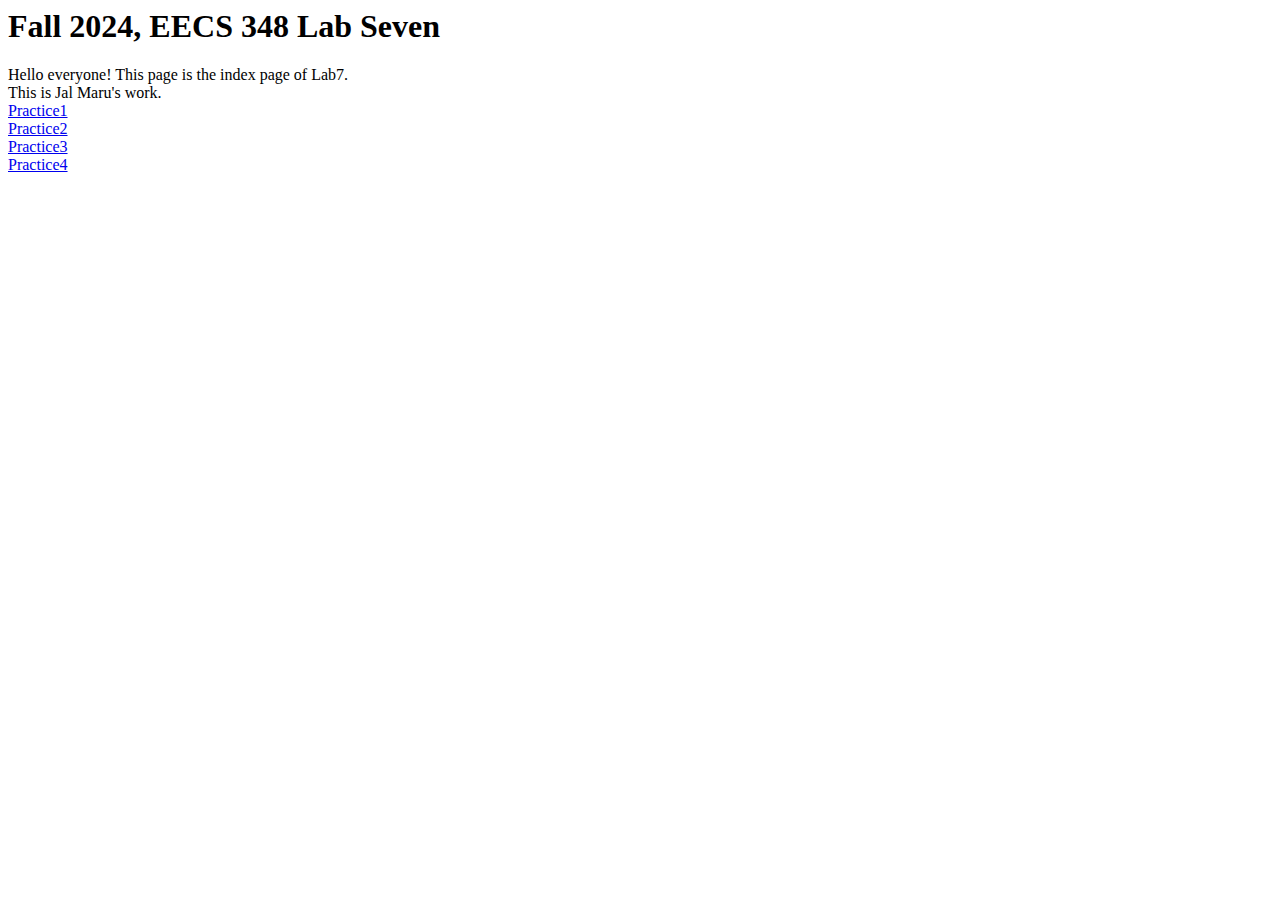
<file: index.html>
<html>

<head>
    <h1>Fall 2024, EECS 348 Lab Seven</h1>
</head>

<body>
    Hello everyone! This page is the index page of Lab7.<br>
    This is Jal Maru's work.<br>
    <a href="practice1.html">Practice1</a> <br>
    <a href="practice2.html">Practice2</a> <br>
    <a href="practice3.html">Practice3</a> <br>
    <a href="multiplication_table.php">Practice4</a> <br>
</body>

</html>
</file>
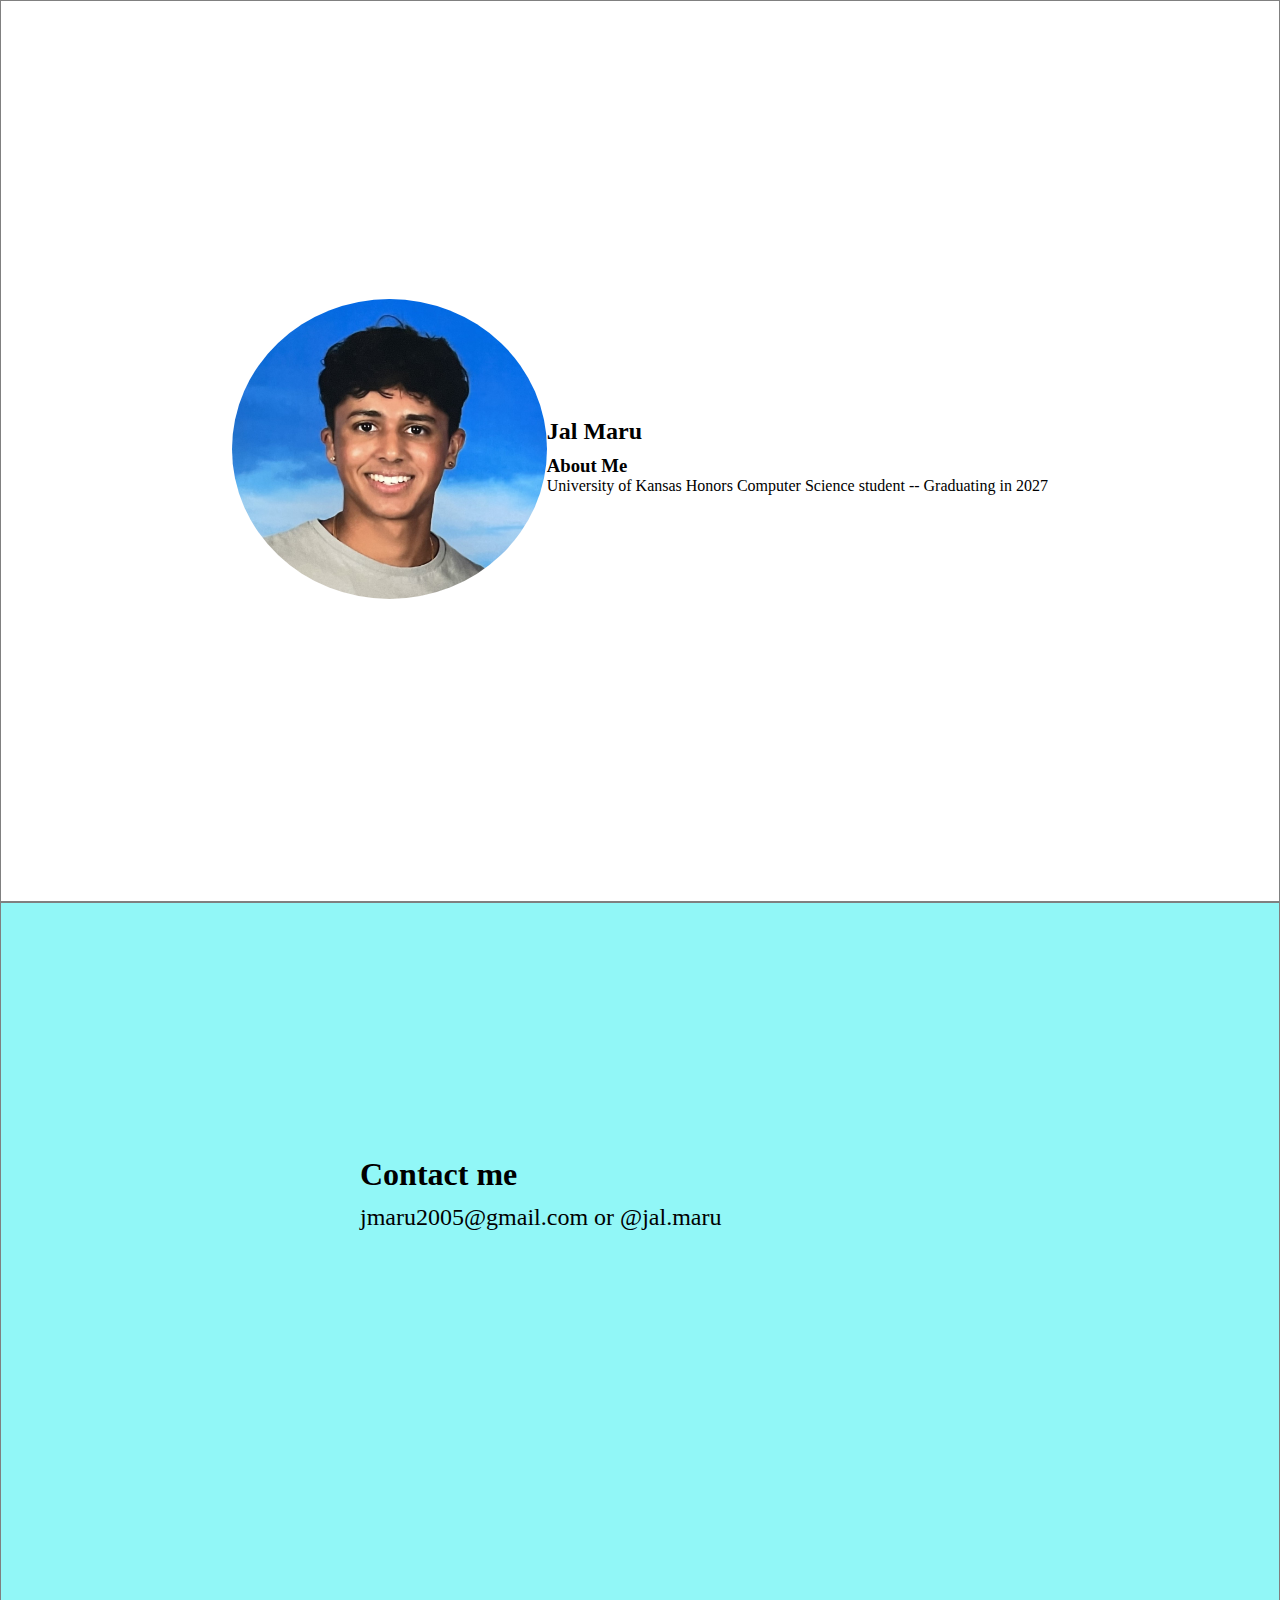
<file: practice1.html>
<!DOCTYPE html>
<html lang="en">
<head>
<meta charset="UTF-8">
<meta name="viewport" content="width=device-width, initial-scale=1.0">
<title>Jal Maru</title>
<link rel="stylesheet" href="style.css">
</head>
<body>
<main>
<section id="intro">
<div class="Container">
<img src="Headshot.jpg" alt="Image of Jal Maru">
</div> 
<div class="container">
    <h1>Jal Maru</h1>
    <h1>  </h1>
    <h3>About Me</h3>
    <p>University of Kansas Honors Computer Science student -- Graduating in 2027</p>
</div>
</section>

<section id="contact">
<div class="container">
<h1>Contact me</h1>
<ul>
jmaru2005@gmail.com or @jal.maru
</ul>
<iframe width="560" height="315" src="https://www.youtube.com/embed/Xxs8fy3uA9U?si=JIDXfTcc3IpAHOGP" title="YouTube video player" frameborder="0" allow="accelerometer; autoplay; clipboard-write; encrypted-media; gyroscope; picture-in-picture; web-share" referrerpolicy="strict-origin-when-cross-origin" allowfullscreen></iframe>
</div>
</section>

</main>
</body>
</html>
</file>
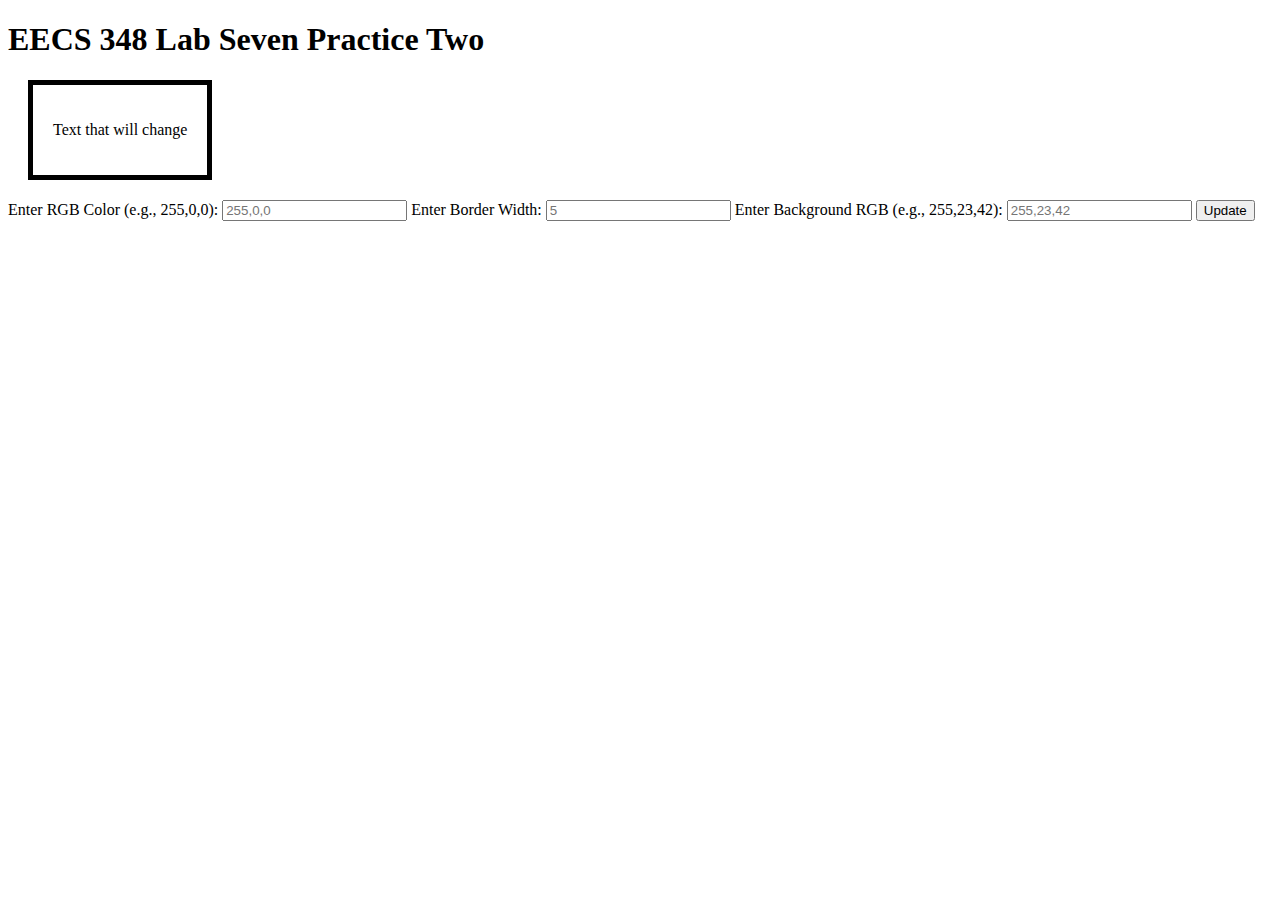
<file: practice2.html>
<!DOCTYPE html>
<html lang="en">
<head>
    <meta charset="UTF-8">
    <meta name="viewport" content="width=device-width, initial-scale=1.0">
    <title>EECS 348 Lab Seven Practice Two</title>
    <style> /* internal css styling */
        #textContainer {
            padding: 20px;
            border: 5px solid black;
            width: fit-content;
            margin: 20px;
        }
    </style>
</head>
<body>

    <h1>EECS 348 Lab Seven Practice Two</h1>

    <div id="textContainer">
        <p id="dummyText">Text that will change</p>
    </div>

    <label for="rgbColor">Enter RGB Color (e.g., 255,0,0): </label>
    <input type="text" id="rgbColor" placeholder="255,0,0" />

    <label for="borderWidth">Enter Border Width: </label>
    <input type="number" id="borderWidth" placeholder="5" />

    <label for="backgroundColor">Enter Background RGB (e.g., 255,23,42): </label>
    <input type="text" id="backgroundColor" placeholder="255,23,42"/>

    <button onclick="updateStyles()">Update</button>

    <script>
        function updateStyles() {
            const rgbInput = document.getElementById('rgbColor').value;
            const borderWidthInput = document.getElementById('borderWidth').value;
            const backgroundInput = document.getElementById('backgroundColor').value;

            const textContainer = document.getElementById('textContainer');
            const dummyText = document.getElementById('dummyText');

            // Update paragraph color
            dummyText.style.color = `rgb(${rgbInput})`;

            // Update border color and width
            textContainer.style.borderColor = `rgb(${backgroundInput})`;
            textContainer.style.borderWidth = `${borderWidthInput}px`;
        }
    </script>
    
</body>
</html>
</file>
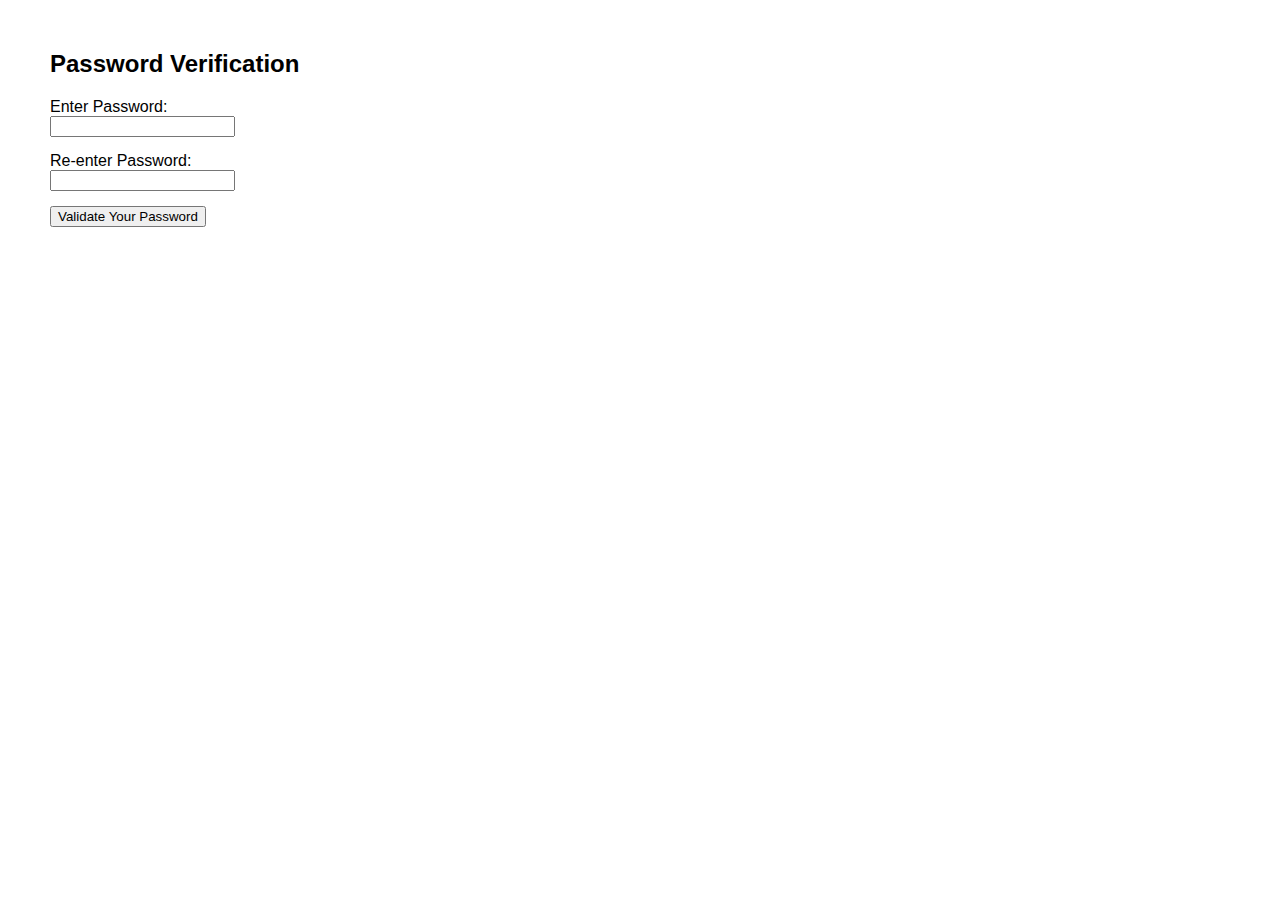
<file: practice3.html>
<!DOCTYPE html>
<html lang="en">
<head>
    <meta charset="UTF-8">
    <meta name="viewport" content="width=device-width, initial-scale=1.0">
    <title>Password Verification</title>
    <style>
        body {
            font-family: Arial, sans-serif;
            margin: 50px;
        }
        input {
            display: block;
            margin-bottom: 15px;
        }
    </style>
</head>
<body>

    <h2>Password Verification</h2>
    <label for="password1">Enter Password:</label>
    <input type="password" id="password1" required>
    
    <label for="password2">Re-enter Password:</label>
    <input type="password" id="password2" required>
    
    <button id="verifyButton">Validate Your Password</button>

    <script>
        document.getElementById('verifyButton').addEventListener('click', function() {
            const password1 = document.getElementById('password1').value;
            const password2 = document.getElementById('password2').value;

            // Check if the password is at least 8 characters long
            if (password1.length < 8 || password2.length < 8) {
                alert('Password must be at least 8 characters long.');
                return;
            }

            // Check if the passwords match
            if (password1 !== password2) {
                alert('Passwords do not match. Please try again.');
                return;
            }

            // If both checks pass
            alert('Everything is good!');
        });
    </script>

</body>
</html>
</file>
<file: style.css>
*{
    padding: 0;
    margin: 0;
    }
    
    section{
    height: 100vh;
    border: 1px solid grey;
    display: flex;
    justify-content: center;
    align-items: center;
    }
    
    .Container img{
    height: 300px;
    border-radius: 50%;
    }
    
    .Container h2{
    margin-top: 2%;
    font-size: 3em;
    font-family: 'Lucida Sans', 'Lucida Sans Regular', 'Lucida Grande', 'Lucida Sans Unicode', Geneva, Verdana, sans-serif;
    }
    .Container p, ul{
    margin-top: 2%;
    font-size: 1.5rem;
    }
    
    }
    #intro {
        background-color: aquamarine;
        }
        #about{
        background-color: rgb(244, 184, 54);
        }
        #contact{
        background-color: rgb(145, 247, 247);
        }
    #intro h1{
        margin-top: 2%;
        font-size: 1.5rem;
        }
</file>
